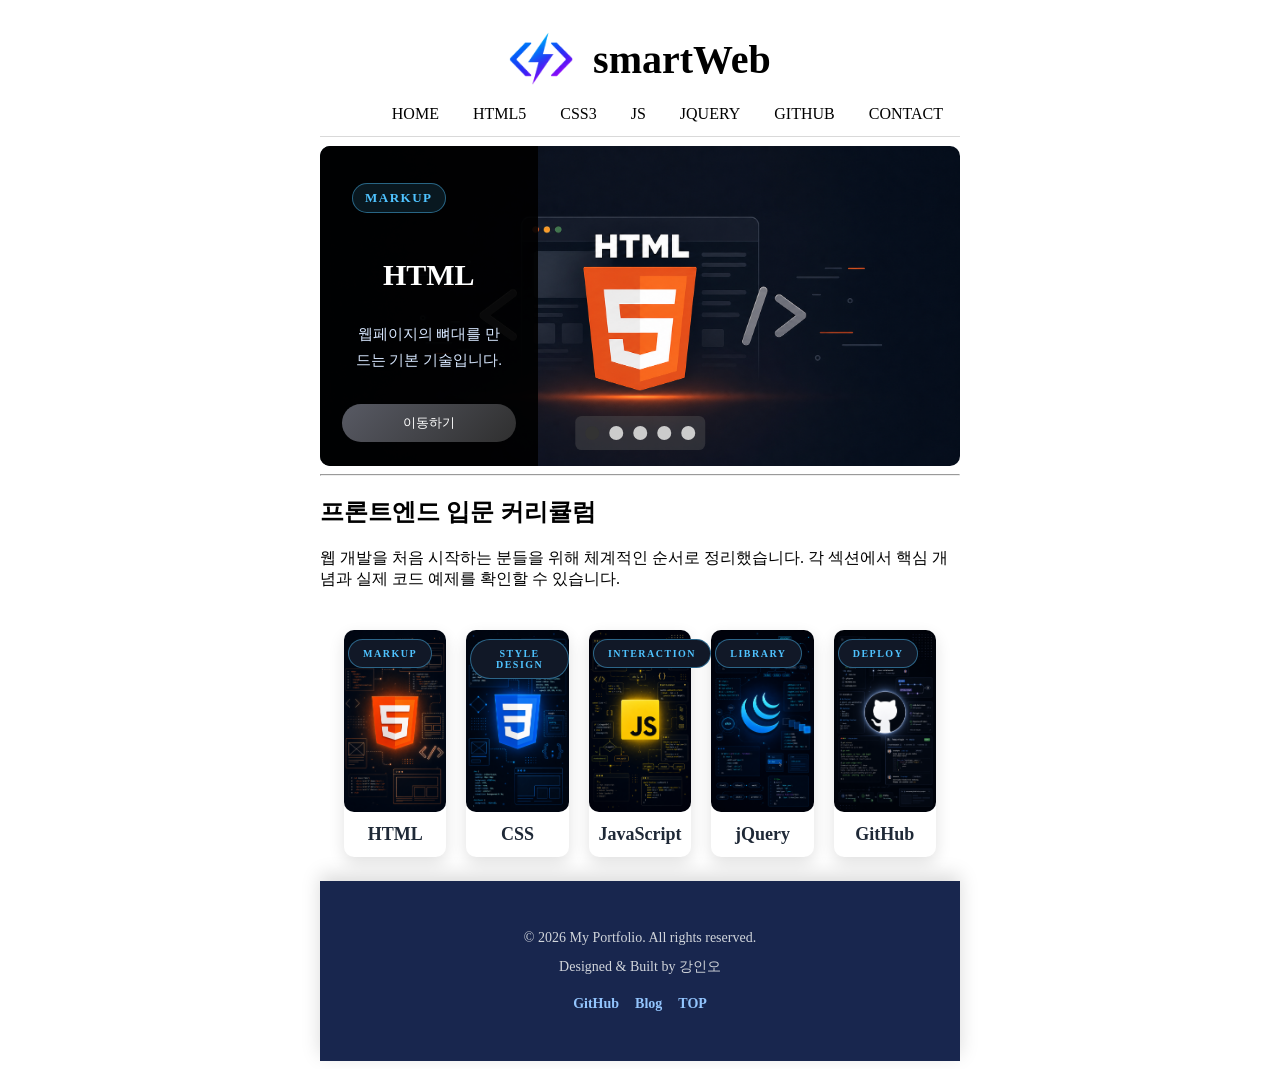
<file: index.html>
<!DOCTYPE html>
<html lang="ko">

<head>
    <meta charset="UTF-8">
    <meta name="viewport" content="width=device-width, initial-scale=1.0">
    <title>smartWeb</title>

    <link rel="stylesheet" href="css/index.css">
    <link rel="stylesheet" href="css/html.css">
    <link rel="stylesheet" href="css/css.css">
    <link rel="stylesheet" href="css/js.css">
    <link rel="stylesheet" href="css/jquery.css">
    <link rel="stylesheet" href="css/github.css">
    <link rel="stylesheet" href="css/contact.css">
</head>

<body>
    <div class="root">
        <header class="header">
            <div class="logo-area"><img class="logo" src="images/logo.png" alt=""></div>
            <div class="logo-title">smartWeb</div>
        </header>
        <main class="main">
            <div class="sidebar">
                <nav class="nav">
                    <span class="nav-button" data-page="home">Home</span>
                    <span class="nav-button" data-page="html">html5</span>
                    <span class="nav-button" data-page="css">css3</span>
                    <span class="nav-button" data-page="js">js</span>
                    <span class="nav-button" data-page="jquery">jquery</span>
                    <span class="nav-button" data-page="github">github</span>
                    <span class="nav-button" data-page="contact">Contact</span>
                </nav>
            </div>
            <div class="content">
            </div>
        </main>
        <footer class="footer">
            <p>© 2026 My Portfolio. All rights reserved.</p>
            <p>Designed & Built by 강인오</p>

            <div class="footer-links">
                <a href="https://github.com/gasshot" target="_blank">GitHub</a>
                <a href="#">Blog</a>
                <a href="#top">TOP</a>
            </div>
        </footer>
    </div>

    <!-- jQuery 먼저 불러오기 -->
    <script src="https://code.jquery.com/jquery-3.7.1.min.js"></script>

    <!-- 내가 만든 JS 파일 불러오기 -->
    <script src="./js/pages.js"></script>
    <script src="./js/script.js"></script>
</body>

</html>
</file>
<file: css/index.css>
.root {
    width: 50vw;
    min-height: 100vh;
    display: flex;
    flex-direction: column;
    margin: 0 auto;
}

.header {
    width: 100%;
    height: auto;
    color: black;
    padding-top: 20px;
    display: flex;
    flex-direction: row;
    justify-content:center;
    align-items: center;
    gap: 20px ;
}
.header .logo {
    width: 100%;
    height: auto;
}

.header .logo-area {
    width: 4rem;
    height: 4rem;
}

.header .logo-title {
    font-size: 2.5rem;
    line-height: 1.6;
    font-weight: bold;
}

.main {
    flex: 1;
    display: flex;
    flex-direction: column;
    height: auto;
}

.main .sidebar {
    /* background-color: aqua; */
    gap: 12px;
    /* padding: 16px; */
    flex: 0 0 auto;
    box-shadow: 0px 1px 0px 0px rgba(0, 0, 0, 0.15);
}

.skill-slider {
    text-align: center;
}

.image-box {
    position: relative;
    width: 100%;
    border-radius: 10px;
    overflow: hidden;
    margin-top: 10px;
}

.skill-image {
    width: 100%;
    height: auto;
    display: block;
}

.slide-text {
    position: absolute;
    left: 0;
    top: 0;
    z-index: 2;

    width: 34%;
    height: 100%;
    padding: 24px 32px;
    box-sizing: border-box;

    background-color: rgba(0, 0, 0, 0.92);
    color: #ffffff;

    display: flex;
    flex-direction: column;
    justify-content: flex-start;

    opacity: 0;
    transform: translateX(-30px);
}

.slide-text.show {
    animation: slideTextShow 0.7s ease forwards;
}

.slide-category {
    width: fit-content;
    padding: 6px 12px;
    margin-bottom: 18px;

    font-size: 13px;
    font-weight: 700;
    letter-spacing: 1.5px;

    color: #4fc3ff;
    border: 1px solid rgba(79, 195, 255, 0.45);
    border-radius: 999px;
    background-color: rgba(79, 195, 255, 0.12);
}

.slide-title {
    margin-bottom: 14px;

    font-size: 30px;
    font-weight: 800;
    line-height: 1.25;

    color: #ffffff;
}

.slide-desc {
    font-size: 15px;
    line-height: 1.7;
    color: #d7e7ff;
}

.navBtn {
    position: absolute;
    left: 50%;
    bottom: 24px;
    z-index: 3;

    transform: translateX(-50%);

    width: 80%;
    padding: 10px 16px;
    border: none;
    border-radius: 20px;

    background: linear-gradient(135deg, #585a64, #2f2f2f);
    color: #ffffff;
    cursor: pointer;
}

.navBtn:hover {
    background-color: #2563eb;
    color: white;
    border: 1px solid #4fc3ff;
}

.slider-dots {
    z-index: 3;
}

@keyframes slideTextShow {
    0% {
        opacity: 0;
        transform: translateX(-30px);
    }

    100% {
        opacity: 1;
        transform: translateX(0);
    }
}
.slider-dots {
  position: absolute;
  left: 50%;
  bottom: 1rem;
  transform: translateX(-50%);

  background-color: #6161615b;
  padding: 0.6rem;
  border-radius: 0.4rem;

  display: flex;
  gap: 0.6rem;
  z-index: 10;
}

.dot {
  width: 0.9rem;
  height: 0.9rem;
  border-radius: 50%;
  border: none;
  background-color: #cccccc;
  cursor: pointer;
}

.dot.active {
    background-color: #333333;
}

.nav {
    display: flex;
    flex-direction: row;
    justify-content: flex-end;
    width: 100%;
}

.nav-button {
    margin: 5px;
    padding: 8px 12px;
    border: none;
    background-color: transparent;
    cursor: pointer;
    font-size: 16px;
    text-transform: uppercase;
}

.nav-button:hover {
    color: blue;
}

.main .content {
    flex-grow: 4;
}

.footer {
    width: 100%;
    min-height: 180px;
    background-color: #18264e;
    color: #e5e7eb;

    display: flex;
    flex-direction: column;
    justify-content: center;
    align-items: center;

    gap: 12px;
    padding: 24px;
    box-sizing: border-box;

    text-align: center;
    box-shadow: 0 -6px 18px rgba(0, 0, 0, 0.15);
}

.footer p {
    margin: 0;
    font-size: 14px;
    color: #d1d5db;
}

.footer-links {
    display: flex;
    gap: 16px;
    margin-top: 8px;
}

.footer-links a {
    color: #93c5fd;
    text-decoration: none;
    font-size: 14px;
    font-weight: 600;
    transition: 0.3s;
}

.footer-links a:hover {
    color: #ffffff;
    transform: translateY(-2px);
}

.tech-grid {
    width: 100%;
    height: 100%;

    display: grid;
    grid-template-columns: repeat(5, minmax(0, 1fr));
    /* grid-template-rows: repeat(2, minmax(0, 1fr)); */
    gap: 20px;

    padding: 24px;
    box-sizing: border-box;
}

.tech-card {
    position: relative;

    min-width: 0;
    min-height: 0;

    background-color: #ffffff;
    border-radius: 10px;
    text-align: center;
    box-shadow: 0 6px 16px rgba(0, 0, 0, 0.12);
    transition: 0.3s;

    display: flex;
    flex-direction: column;
}

.tech-badge {
    position: absolute;
    left: 4%;
    top: 4%;

    padding: clamp(4px, 1vw, 8px) clamp(8px, 2vw, 14px);
    border-radius: 999px;
    border: 1px solid rgba(79, 195, 255, 0.45);
    color: #4fc3ff;
    letter-spacing: 1.5px;
    background-color: #111827;

    font-size: clamp(8px, 1.2vw, 10px);
    font-weight: 700;
    z-index: 2;
}

.tech-card:hover {
    transform: translateY(-6px);
}

.tech-image-box {
    flex: 1;
    min-height: 0;

    display: flex;
    justify-content: center;
    align-items: center;
    border-radius: 10px;
    background-color: #f3f4f6;
    overflow: hidden;
    cursor: pointer;
}

.tech-image-box img {
    max-width: 100%;
    max-height: 100%;

    width: auto;
    height: auto;

    display: block;
}

.tech-card h3 {
    margin: 0;
    padding: 12px 0;
    font-size: 18px;
    color: #1f2937;
}
</file>
<file: css/html.css>
.html-page {
    width: 100%;
    padding: 32px;
    box-sizing: border-box;
    background:
        radial-gradient(circle at top left, rgba(227, 76, 38, 0.2), transparent 34%),
        linear-gradient(180deg, #fff4ed 0%, #f8fafc 48%, #fff1e8 100%);
}

/* 제목 */
.html-page h2 {
    margin-bottom: 18px;
    font-size: 34px;
    font-weight: 900;
    color: #111827;
}

/* 모든 섹션 */
.html-page .content-section {
    position: relative;
    margin-bottom: 34px;
    padding: 34px;
    background-color: rgba(255, 255, 255, 0.94);
    border: 1px solid rgba(227, 76, 38, 0.28);
    border-radius: 18px;
    box-shadow:
        0 18px 40px rgba(15, 23, 42, 0.1),
        inset 0 1px 0 rgba(255, 255, 255, 0.9);
    overflow: hidden;
}

.html-page .content-section::before {
    content: "";
    position: absolute;
    top: 0;
    left: 34px;
    width: 96px;
    height: 4px;
    background: linear-gradient(90deg, #e34c26, #f97316);
    border-radius: 0 0 999px 999px;
}

/* 첫 번째 소개 영역 */
.html-page .content-section:first-of-type {
    background:
        linear-gradient(rgba(24, 24, 27, 0.9), rgba(24, 24, 27, 0.9)),
        repeating-linear-gradient(
            90deg,
            rgba(249, 115, 22, 0.1) 0,
            rgba(249, 115, 22, 0.1) 1px,
            transparent 1px,
            transparent 42px
        ),
        repeating-linear-gradient(
            0deg,
            rgba(249, 115, 22, 0.08) 0,
            rgba(249, 115, 22, 0.08) 1px,
            transparent 1px,
            transparent 42px
        );
    border: 1px solid #9a3412;
    box-shadow:
        0 22px 44px rgba(154, 52, 18, 0.3),
        inset 0 0 42px rgba(249, 115, 22, 0.12);
}

.html-page .content-info {
    display: grid;
    grid-template-columns: 390px 1fr;
    gap: 46px;
    align-items: center;
    width: 100%;
}

.html-page .rect-img {
    width: 100%;
    height: auto;
    border-radius: 16px;
    border: 1px solid rgba(251, 146, 60, 0.5);
    box-shadow:
        0 0 0 6px rgba(249, 115, 22, 0.08),
        0 22px 38px rgba(0, 0, 0, 0.42),
        0 0 42px rgba(249, 115, 22, 0.24);
}
/* 두 번째 섹션 목록 카드화 */
.html-page .content-section:nth-of-type(2) ul {
    display: grid;
    grid-template-columns: repeat(3, 1fr);
    gap: 18px;
    padding-left: 0;
    list-style: none;
}

.html-page .content-section:nth-of-type(2) li {
    position: relative;
    min-height: 120px;
    margin-bottom: 0;
    padding: 56px 20px 22px;
    background: linear-gradient(180deg, #ffffff, #f0f9ff);
    border: 1px solid rgba(251, 146, 60, 0.5);
    border-radius: 16px;
    box-shadow: 0 10px 24px rgba(182, 110, 21, 0.1);
    transition: 0.25s;
}

.html-page .content-section:nth-of-type(2) li::before {
    position: absolute;
    top: 18px;
    left: 20px;
    width: 34px;
    height: 30px;
    border-radius: 10px;
    display: flex;
    align-items: center;
    justify-content: center;
    background: #e34c26;
    color: #ffffff;
    font-size: 13px;
    font-weight: 900;
    box-shadow: 0 8px 18px rgba(182, 131, 21, 0.28);
}

.html-page .content-section:nth-of-type(2) li:nth-child(1)::before {
    content: "01";
}

.html-page .content-section:nth-of-type(2) li:nth-child(2)::before {
    content: "02";
}

.html-page .content-section:nth-of-type(2) li:nth-child(3)::before {
    content: "03";
}

.html-page .content-section:nth-of-type(2) li:hover {
    transform: translateY(-8px);
    border-color: #f97316;
    box-shadow: 0 18px 32px rgba(182, 126, 21, 0.2);
}
/* 첫 번째 소개 텍스트 */
.html-page .content-info ul {
    position: relative;
    margin: 0;
    padding: 28px 30px;
    list-style: none;
    border-radius: 16px;
    background: rgba(2, 6, 23, 0.55);
    border: 1px solid rgba(251, 146, 60, 0.3);
    backdrop-filter: blur(8px);
}

.html-page .content-info ul::before {
    content: "HTML5";
    display: inline-block;
    margin-bottom: 18px;
    padding: 7px 14px;
    border-radius: 999px;
    background: rgba(249, 115, 22, 0.18);
    color: #fed7aa;
    font-size: 13px;
    font-weight: 900;
    letter-spacing: 1px;
}

.html-page .content-info li {
    position: relative;
    margin-bottom: 16px;
    padding-left: 28px;
    color: #ffedd5;
    font-size: 17px;
    line-height: 1.8;
}

.html-page .content-info li::before {
    content: "";
    position: absolute;
    left: 0;
    top: 13px;
    width: 10px;
    height: 10px;
    border-radius: 50%;
    background: #fb923c;
    box-shadow: 0 0 14px #fb923c;
}

/* 섹션 제목과 문단 */
.html-page .content-section h3 {
    margin-bottom: 22px;
    font-size: 25px;
    font-weight: 900;
    color: #111827;
}

.html-page .content-section > p {
    margin-bottom: 16px;
    font-size: 15px;
    line-height: 1.7;
    color: #374151;
}

/* 코드 */
.html-page code {
    padding: 3px 6px;
    font-size: 13px;
    color: #c2410c;
    background-color: #fff7ed;
    border-radius: 4px;
}

.html-page pre {
    position: relative;
    margin-top: 18px;
    padding: 54px 24px 24px;
    overflow-x: auto;
    background-color: #0d1117;
    border: 1px solid #30363d;
    border-radius: 16px;
    box-shadow: inset 0 0 28px rgba(249, 115, 22, 0.06);
}

.html-page pre::before {
    content: "";
    position: absolute;
    top: 20px;
    left: 22px;
    width: 12px;
    height: 12px;
    border-radius: 50%;
    background: #ef4444;
    box-shadow:
        22px 0 #f59e0b,
        44px 0 #22c55e;
}

.html-page pre code {
    padding: 0;
    color: #fed7aa;
    background: none;
    font-size: 15px;
    line-height: 1.8;
    font-family: Consolas, Monaco, "Courier New", monospace;
}

/* 태그 표 */
.html-page .tag-table {
    width: 100%;
    margin-top: 18px;
    border-collapse: separate;
    border-spacing: 0;
    overflow: hidden;
    border: 1px solid #fed7aa;
    border-radius: 14px;
    box-shadow: 0 12px 28px rgba(194, 65, 12, 0.08);
}

.html-page .tag-table th,
.html-page .tag-table td {
    padding: 15px 18px;
    text-align: left;
    border-bottom: 1px solid #ffedd5;
}

.html-page .tag-table th {
    background: linear-gradient(90deg, #fff7ed, #ffedd5);
    color: #9a3412;
    font-weight: 900;
}

.html-page .tag-table td {
    color: #374151;
    background-color: #ffffff;
}

.html-page .tag-table tr:hover td {
    background-color: #fff7ed;
}

.html-page .tag-table tr:last-child td {
    border-bottom: none;
}

.html-page .tag-table td code {
    font-size: 14px;
    font-weight: 700;
}

/* 반응형 */
@media (max-width: 768px) {
    .html-page {
        padding: 16px;
    }

    .html-page .content-section {
        padding: 24px;
    }

    .html-page .content-info {
        grid-template-columns: 1fr;
        gap: 26px;
    }

    .html-page .tag-table th,
    .html-page .tag-table td {
        padding: 12px;
        font-size: 14px;
    }
}
</file>
<file: css/css.css>
.css-page {
    padding: 32px;
    background:
        radial-gradient(circle at top left, rgba(21, 114, 182, 0.22), transparent 34%),
        linear-gradient(180deg, #eef7ff 0%, #f8fafc 48%, #eaf4ff 100%);
}

.css-page h2 {
    margin-bottom: 18px;
    font-size: 34px;
    font-weight: 900;
    color: #0f172a;
}

.css-page > p {
    max-width: 720px;
    margin-bottom: 32px;
    font-size: 16px;
    line-height: 1.7;
    color: #475569;
}

/* 모든 섹션 공통 */
.css-page .content-section {
    position: relative;
    margin-bottom: 34px;
    padding: 34px;
    background-color: rgba(255, 255, 255, 0.94);
    border: 1px solid rgba(21, 114, 182, 0.28);
    border-radius: 18px;
    box-shadow:
        0 18px 40px rgba(15, 23, 42, 0.1),
        inset 0 1px 0 rgba(255, 255, 255, 0.9);
    overflow: hidden;
}

.css-page .content-section::before {
    content: "";
    position: absolute;
    top: 0;
    left: 34px;
    width: 96px;
    height: 4px;
    background: linear-gradient(90deg, #1572b6, #33a9dc);
    border-radius: 0 0 999px 999px;
}

/* 첫 번째 소개 영역 */
.css-page .content-section:first-of-type {
    background:
        linear-gradient(rgba(8, 47, 73, 0.92), rgba(8, 47, 73, 0.92)),
        repeating-linear-gradient(
            90deg,
            rgba(51, 169, 220, 0.1) 0,
            rgba(51, 169, 220, 0.1) 1px,
            transparent 1px,
            transparent 42px
        ),
        repeating-linear-gradient(
            0deg,
            rgba(51, 169, 220, 0.08) 0,
            rgba(51, 169, 220, 0.08) 1px,
            transparent 1px,
            transparent 42px
        );
    border: 1px solid #075985;
    box-shadow:
        0 22px 44px rgba(8, 47, 73, 0.3),
        inset 0 0 42px rgba(51, 169, 220, 0.12);
}

.css-page .content-info {
    display: grid;
    grid-template-columns: 390px 1fr;
    gap: 46px;
    align-items: center;
    width: 100%;
}

.css-page .rect-img {
    width: 100%;
    height: auto;
    border-radius: 16px;
    border: 1px solid rgba(125, 211, 252, 0.5);
    box-shadow:
        0 0 0 6px rgba(51, 169, 220, 0.08),
        0 22px 38px rgba(0, 0, 0, 0.42),
        0 0 42px rgba(51, 169, 220, 0.24);
}

/* 첫 번째 소개 텍스트 */
.css-page .content-info ul {
    position: relative;
    margin: 0;
    padding: 28px 30px;
    list-style: none;
    border-radius: 16px;
    background: rgba(2, 6, 23, 0.55);
    border: 1px solid rgba(125, 211, 252, 0.28);
    backdrop-filter: blur(8px);
}

.css-page .content-info ul::before {
    content: "CSS3";
    display: inline-block;
    margin-bottom: 18px;
    padding: 7px 14px;
    border-radius: 999px;
    background: rgba(51, 169, 220, 0.18);
    color: #bae6fd;
    font-size: 13px;
    font-weight: 900;
    letter-spacing: 1px;
}

.css-page .content-info li {
    position: relative;
    margin-bottom: 16px;
    padding-left: 28px;
    color: #e0f2fe;
    font-size: 17px;
    line-height: 1.8;
}

.css-page .content-info li::before {
    content: "";
    position: absolute;
    left: 0;
    top: 13px;
    width: 10px;
    height: 10px;
    border-radius: 50%;
    background: #38bdf8;
    box-shadow: 0 0 14px #38bdf8;
}

/* 섹션 제목 */
.css-page .content-section h3 {
    margin-bottom: 22px;
    font-size: 25px;
    font-weight: 900;
    color: #0f172a;
}

/* 일반 목록 */
.css-page ul,
.css-page ol {
    padding-left: 22px;
}

.css-page li {
    margin-bottom: 12px;
    font-size: 15px;
    line-height: 1.7;
    color: #334155;
}

.css-page li::marker {
    color: #1572b6;
    font-weight: 800;
}

/* 두 번째 섹션 목록 카드화 */
.css-page .content-section:nth-of-type(2) ul {
    display: grid;
    grid-template-columns: repeat(3, 1fr);
    gap: 18px;
    padding-left: 0;
    list-style: none;
}

.css-page .content-section:nth-of-type(2) li {
    position: relative;
    min-height: 120px;
    margin-bottom: 0;
    padding: 56px 20px 22px;
    background: linear-gradient(180deg, #ffffff, #f0f9ff);
    border: 1px solid #bae6fd;
    border-radius: 16px;
    box-shadow: 0 10px 24px rgba(21, 114, 182, 0.1);
    transition: 0.25s;
}

.css-page .content-section:nth-of-type(2) li::before {
    position: absolute;
    top: 18px;
    left: 20px;
    width: 34px;
    height: 30px;
    border-radius: 10px;
    display: flex;
    align-items: center;
    justify-content: center;
    background: #1572b6;
    color: #ffffff;
    font-size: 13px;
    font-weight: 900;
    box-shadow: 0 8px 18px rgba(21, 114, 182, 0.28);
}

.css-page .content-section:nth-of-type(2) li:nth-child(1)::before {
    content: "01";
}

.css-page .content-section:nth-of-type(2) li:nth-child(2)::before {
    content: "02";
}

.css-page .content-section:nth-of-type(2) li:nth-child(3)::before {
    content: "03";
}

.css-page .content-section:nth-of-type(2) li:hover {
    transform: translateY(-8px);
    border-color: #33a9dc;
    box-shadow: 0 18px 32px rgba(21, 114, 182, 0.2);
}

/* 코드 섹션 */
.css-page .content-section:nth-of-type(3) {
    background: #082f49;
    border-color: #0c4a6e;
    box-shadow: 0 22px 44px rgba(8, 47, 73, 0.3);
}

.css-page .content-section:nth-of-type(3)::before {
    background: linear-gradient(90deg, #38bdf8, #22c55e);
}

.css-page .content-section:nth-of-type(3) h3 {
    color: #e0f2fe;
}

.css-page code {
    padding: 3px 6px;
    font-size: 13px;
    color: #1572b6;
    background-color: #f0f9ff;
    border-radius: 4px;
}

.css-page pre {
    position: relative;
    margin-top: 18px;
    padding: 54px 24px 24px;
    overflow-x: auto;
    background-color: #0d1117;
    border: 1px solid #30363d;
    border-radius: 16px;
    box-shadow: inset 0 0 28px rgba(56, 189, 248, 0.06);
}

.css-page pre::before {
    content: "";
    position: absolute;
    top: 20px;
    left: 22px;
    width: 12px;
    height: 12px;
    border-radius: 50%;
    background: #ef4444;
    box-shadow:
        22px 0 #f59e0b,
        44px 0 #22c55e;
}

.css-page pre code {
    padding: 0;
    color: #bfdbfe;
    background: none;
    font-size: 15px;
    line-height: 1.8;
    font-family: Consolas, Monaco, "Courier New", monospace;
}

/* 반응형 */
@media (max-width: 768px) {
    .css-page {
        padding: 16px;
    }

    .css-page .content-section {
        padding: 24px;
    }

    .css-page .content-info {
        grid-template-columns: 1fr;
        gap: 26px;
    }

    .css-page .content-section:nth-of-type(2) ul {
        grid-template-columns: 1fr;
    }
}
</file>
<file: css/js.css>
.js-page {
    padding: 32px;
    background:
        radial-gradient(circle at top left, rgba(250, 204, 21, 0.22), transparent 34%),
        linear-gradient(180deg, #fffbea 0%, #f8fafc 48%, #fff7d6 100%);
}

/* 제목 */
.js-page h2 {
    margin-bottom: 18px;
    font-size: 34px;
    font-weight: 900;
    color: #111827;
}

/* 모든 섹션 공통 */
.js-page .content-section {
    position: relative;
    margin-bottom: 34px;
    padding: 34px;
    background-color: rgba(255, 255, 255, 0.94);
    border: 1px solid rgba(234, 179, 8, 0.35);
    border-radius: 18px;
    box-shadow:
        0 18px 40px rgba(15, 23, 42, 0.1),
        inset 0 1px 0 rgba(255, 255, 255, 0.9);
    overflow: hidden;
}

.js-page .content-section::before {
    content: "";
    position: absolute;
    top: 0;
    left: 34px;
    width: 96px;
    height: 4px;
    background: linear-gradient(90deg, #facc15, #f59e0b);
    border-radius: 0 0 999px 999px;
}

/* 첫 번째 소개 영역 */
.js-page .content-section:first-child {
    background:
        linear-gradient(rgba(17, 24, 39, 0.9), rgba(17, 24, 39, 0.9)),
        repeating-linear-gradient(
            90deg,
            rgba(250, 204, 21, 0.1) 0,
            rgba(250, 204, 21, 0.1) 1px,
            transparent 1px,
            transparent 42px
        ),
        repeating-linear-gradient(
            0deg,
            rgba(250, 204, 21, 0.08) 0,
            rgba(250, 204, 21, 0.08) 1px,
            transparent 1px,
            transparent 42px
        );
    border: 1px solid #713f12;
    box-shadow:
        0 22px 44px rgba(113, 63, 18, 0.28),
        inset 0 0 42px rgba(250, 204, 21, 0.1);
}

.js-page .content-info {
    display: grid;
    grid-template-columns: 390px 1fr;
    gap: 46px;
    align-items: center;
    width: 100%;
}

.js-page .rect-img {
    width: 100%;
    height: auto;
    border-radius: 16px;
    border: 1px solid rgba(250, 204, 21, 0.5);
    box-shadow:
        0 0 0 6px rgba(250, 204, 21, 0.08),
        0 22px 38px rgba(0, 0, 0, 0.42),
        0 0 42px rgba(250, 204, 21, 0.22);
}

/* 첫 번째 소개 텍스트 */
.js-page .content-info ul {
    position: relative;
    margin: 0;
    padding: 28px 30px;
    list-style: none;
    border-radius: 16px;
    background: rgba(2, 6, 23, 0.55);
    border: 1px solid rgba(250, 204, 21, 0.28);
    backdrop-filter: blur(8px);
}

.js-page .content-info ul::before {
    content: "JavaScript";
    display: inline-block;
    margin-bottom: 18px;
    padding: 7px 14px;
    border-radius: 999px;
    background: rgba(250, 204, 21, 0.16);
    color: #fde68a;
    font-size: 13px;
    font-weight: 900;
    letter-spacing: 1px;
}

.js-page .content-info li {
    position: relative;
    margin-bottom: 16px;
    padding-left: 28px;
    color: #fef3c7;
    font-size: 17px;
    line-height: 1.8;
}

.js-page .content-info li::before {
    content: "";
    position: absolute;
    left: 0;
    top: 13px;
    width: 10px;
    height: 10px;
    border-radius: 50%;
    background: #facc15;
    box-shadow: 0 0 14px #facc15;
}

/* 섹션 제목 */
.js-page .content-section h3 {
    margin-bottom: 22px;
    font-size: 25px;
    font-weight: 900;
    color: #111827;
}

/* 일반 목록 */
.js-page ul,
.js-page ol {
    padding-left: 22px;
}

.js-page li {
    margin-bottom: 12px;
    font-size: 15px;
    line-height: 1.7;
    color: #374151;
}

.js-page li::marker {
    color: #d97706;
    font-weight: 800;
}

/* 두 번째 섹션 목록 카드화 */
.js-page .content-section:nth-child(2) ul {
    display: grid;
    grid-template-columns: repeat(3, 1fr);
    gap: 18px;
    padding-left: 0;
    list-style: none;
}

.js-page .content-section:nth-child(2) li {
    position: relative;
    min-height: 120px;
    margin-bottom: 0;
    padding: 56px 20px 22px;
    background: linear-gradient(180deg, #ffffff, #fffbeb);
    border: 1px solid #fde68a;
    border-radius: 16px;
    box-shadow: 0 10px 24px rgba(217, 119, 6, 0.1);
    transition: 0.25s;
}

.js-page .content-section:nth-child(2) li::before {
    position: absolute;
    top: 18px;
    left: 20px;
    width: 34px;
    height: 30px;
    border-radius: 10px;
    display: flex;
    align-items: center;
    justify-content: center;
    background: #facc15;
    color: #111827;
    font-size: 13px;
    font-weight: 900;
    box-shadow: 0 8px 18px rgba(217, 119, 6, 0.25);
}

.js-page .content-section:nth-child(2) li:nth-child(1)::before {
    content: "01";
}

.js-page .content-section:nth-child(2) li:nth-child(2)::before {
    content: "02";
}

.js-page .content-section:nth-child(2) li:nth-child(3)::before {
    content: "03";
}

.js-page .content-section:nth-child(2) li:hover {
    transform: translateY(-8px);
    border-color: #f59e0b;
    box-shadow: 0 18px 32px rgba(217, 119, 6, 0.2);
}

/* 코드 섹션 */
.js-page .content-section:nth-child(3) {
    background: #111827;
    border-color: #374151;
    box-shadow: 0 22px 44px rgba(17, 24, 39, 0.3);
}

.js-page .content-section:nth-child(3)::before {
    background: linear-gradient(90deg, #facc15, #22c55e);
}

.js-page .content-section:nth-child(3) h3 {
    color: #fef3c7;
}

.js-page pre {
    position: relative;
    margin-top: 18px;
    padding: 54px 24px 24px;
    overflow-x: auto;
    background-color: #0d1117;
    border: 1px solid #30363d;
    border-radius: 16px;
    box-shadow: inset 0 0 28px rgba(250, 204, 21, 0.06);
}

.js-page pre::before {
    content: "";
    position: absolute;
    top: 20px;
    left: 22px;
    width: 12px;
    height: 12px;
    border-radius: 50%;
    background: #ef4444;
    box-shadow:
        22px 0 #f59e0b,
        44px 0 #22c55e;
}

.js-page code {
    padding: 3px 6px;
    font-size: 13px;
    color: #b45309;
    background-color: #fffbeb;
    border-radius: 4px;
}

.js-page pre code {
    padding: 0;
    color: #fde68a;
    background: none;
    font-size: 15px;
    line-height: 1.8;
    font-family: Consolas, Monaco, "Courier New", monospace;
}

/* 반응형 */
@media (max-width: 768px) {
    .js-page {
        padding: 16px;
    }

    .js-page .content-section {
        padding: 24px;
    }

    .js-page .content-info {
        grid-template-columns: 1fr;
        gap: 26px;
    }

    .js-page .content-section:nth-child(2) ul {
        grid-template-columns: 1fr;
    }
}
</file>
<file: css/github.css>
.github-page {
    padding: 32px;
    background:
        radial-gradient(circle at top left, rgba(36, 41, 47, 0.18), transparent 34%),
        linear-gradient(180deg, #f6f8fa 0%, #ffffff 48%, #eef2f7 100%);
}

/* GitHub 배지 */
.github-badge {
    display: inline-block;
    margin-bottom: 18px;
    padding: 7px 14px;
    font-size: 12px;
    font-weight: 900;
    letter-spacing: 0.8px;
    color: #ffffff;
    background: linear-gradient(135deg, #24292f, #57606a);
    border-radius: 999px;
    box-shadow: 0 8px 18px rgba(36, 41, 47, 0.22);
}

/* 제목 */
.github-page h2 {
    margin-bottom: 18px;
    font-size: 34px;
    font-weight: 900;
    color: #111827;
}

.github-page > p {
    max-width: 720px;
    margin-bottom: 32px;
    font-size: 16px;
    line-height: 1.7;
    color: #475569;
}

/* 모든 섹션 */
.github-page .content-section {
    position: relative;
    margin-bottom: 34px;
    padding: 34px;
    background-color: rgba(255, 255, 255, 0.95);
    border: 1px solid rgba(36, 41, 47, 0.16);
    border-radius: 18px;
    box-shadow:
        0 18px 40px rgba(15, 23, 42, 0.1),
        inset 0 1px 0 rgba(255, 255, 255, 0.9);
    overflow: hidden;
}

.github-page .content-section::before {
    content: "";
    position: absolute;
    top: 0;
    left: 34px;
    width: 96px;
    height: 4px;
    background: linear-gradient(90deg, #24292f, #6e7681);
    border-radius: 0 0 999px 999px;
}

/* 첫 번째 소개 영역 */
.github-page .content-section:first-of-type {
    background:
        linear-gradient(rgba(13, 17, 23, 0.92), rgba(13, 17, 23, 0.92)),
        repeating-linear-gradient(
            90deg,
            rgba(139, 148, 158, 0.12) 0,
            rgba(139, 148, 158, 0.12) 1px,
            transparent 1px,
            transparent 42px
        ),
        repeating-linear-gradient(
            0deg,
            rgba(139, 148, 158, 0.08) 0,
            rgba(139, 148, 158, 0.08) 1px,
            transparent 1px,
            transparent 42px
        );
    border: 1px solid #30363d;
    box-shadow:
        0 22px 44px rgba(13, 17, 23, 0.32),
        inset 0 0 42px rgba(139, 148, 158, 0.1);
}

.github-page .content-info {
    display: grid;
    grid-template-columns: 390px 1fr;
    gap: 46px;
    align-items: center;
    width: 100%;
}

.github-page .rect-img {
    width: 100%;
    height: auto;
    border-radius: 16px;
    border: 1px solid rgba(139, 148, 158, 0.45);
    box-shadow:
        0 0 0 6px rgba(139, 148, 158, 0.08),
        0 22px 38px rgba(0, 0, 0, 0.42),
        0 0 42px rgba(88, 166, 255, 0.18);
}

/* 첫 번째 설명 박스 */
.github-page .content-info ul {
    position: relative;
    margin: 0;
    padding: 28px 30px;
    list-style: none;
    border-radius: 16px;
    background: rgba(22, 27, 34, 0.72);
    border: 1px solid rgba(139, 148, 158, 0.28);
    backdrop-filter: blur(8px);
}

.github-page .content-info ul::before {
    content: "GitHub";
    display: inline-block;
    margin-bottom: 18px;
    padding: 7px 14px;
    border-radius: 999px;
    background: rgba(88, 166, 255, 0.16);
    color: #79c0ff;
    font-size: 13px;
    font-weight: 900;
    letter-spacing: 1px;
}

.github-page .content-info li {
    position: relative;
    margin-bottom: 16px;
    padding-left: 28px;
    color: #c9d1d9;
    font-size: 17px;
    line-height: 1.8;
}

.github-page .content-info li::before {
    content: "";
    position: absolute;
    left: 0;
    top: 13px;
    width: 10px;
    height: 10px;
    border-radius: 50%;
    background: #58a6ff;
    box-shadow: 0 0 14px #58a6ff;
}

/* 섹션 제목 */
.github-page .content-section h3 {
    margin-bottom: 22px;
    font-size: 25px;
    font-weight: 900;
    color: #111827;
}

/* 일반 목록 */
.github-page ul,
.github-page ol {
    padding-left: 22px;
}

.github-page li {
    margin-bottom: 12px;
    font-size: 15px;
    line-height: 1.7;
    color: #374151;
}

.github-page li::marker {
    color: #24292f;
    font-weight: 800;
}

/* 두 번째 섹션 카드화 */
.github-page .content-section:nth-of-type(2) ul {
    display: grid;
    grid-template-columns: repeat(3, 1fr);
    gap: 18px;
    padding-left: 0;
    list-style: none;
}

.github-page .content-section:nth-of-type(2) li {
    position: relative;
    min-height: 120px;
    margin-bottom: 0;
    padding: 56px 20px 22px;
    background: linear-gradient(180deg, #ffffff, #f6f8fa);
    border: 1px solid #d0d7de;
    border-radius: 16px;
    box-shadow: 0 10px 24px rgba(36, 41, 47, 0.08);
    transition: 0.25s;
}

.github-page .content-section:nth-of-type(2) li::before {
    position: absolute;
    top: 18px;
    left: 20px;
    width: 34px;
    height: 30px;
    border-radius: 10px;
    display: flex;
    align-items: center;
    justify-content: center;
    background: #24292f;
    color: #ffffff;
    font-size: 13px;
    font-weight: 900;
    box-shadow: 0 8px 18px rgba(36, 41, 47, 0.24);
}

.github-page .content-section:nth-of-type(2) li:nth-child(1)::before {
    content: "01";
}

.github-page .content-section:nth-of-type(2) li:nth-child(2)::before {
    content: "02";
}

.github-page .content-section:nth-of-type(2) li:nth-child(3)::before {
    content: "03";
}

.github-page .content-section:nth-of-type(2) li:hover {
    transform: translateY(-8px);
    border-color: #58a6ff;
    box-shadow: 0 18px 32px rgba(88, 166, 255, 0.18);
}

/* inline code */
.github-page code {
    padding: 3px 6px;
    font-size: 13px;
    color: #24292f;
    background-color: #f3f4f6;
    border-radius: 4px;
}

/* Git Bash 박스 */
.git-bash-box {
    margin-top: 20px;
    overflow: hidden;
    background-color: #0d1117;
    border: 1px solid #30363d;
    border-radius: 16px;
    box-shadow:
        0 22px 44px rgba(13, 17, 23, 0.32),
        inset 0 0 28px rgba(88, 166, 255, 0.06);
}

.git-bash-header {
    display: flex;
    align-items: center;
    gap: 8px;
    height: 42px;
    padding: 0 16px;
    background-color: #161b22;
    border-bottom: 1px solid #30363d;
}

.bash-dot {
    width: 11px;
    height: 11px;
    border-radius: 50%;
}

.bash-dot.red {
    background-color: #ff5f56;
}

.bash-dot.yellow {
    background-color: #ffbd2e;
}

.bash-dot.green {
    background-color: #27c93f;
}

.bash-title {
    margin-left: 8px;
    font-size: 13px;
    color: #c9d1d9;
}

.git-bash-box pre {
    margin: 0;
    padding: 24px;
    overflow-x: auto;
}

.git-bash-box code {
    padding: 0;
    color: #d1d5db;
    background: none;
    font-size: 15px;
    line-height: 1.8;
    font-family: Consolas, Monaco, "Courier New", monospace;
}

/* 반응형 */
@media (max-width: 768px) {
    .github-page {
        padding: 16px;
    }

    .github-page .content-section {
        padding: 24px;
    }

    .github-page .content-info {
        grid-template-columns: 1fr;
        gap: 26px;
    }

    .github-page .content-section:nth-of-type(2) ul {
        grid-template-columns: 1fr;
    }

    .git-bash-box pre {
        padding: 20px;
    }
}
</file>
<file: css/contact.css>
.contact-page {
    width: 100%;
    padding: 40px 24px;
    box-sizing: border-box;
}

.profile-title{
    font-size: 3rem;
    font-weight: bold;
    letter-spacing: 1.5px;
    margin-left: 1rem;
    margin-bottom: 2rem;
}

.profile-card {
    position: relative;
    display: flex;
    gap: 32px;
    padding: 32px;
    border-radius: 12px;
    background-color: #ffffff;
    box-shadow: 0 6px 16px rgba(0, 0, 0, 0.12);
}

.profile-image-box {
    width: 220px;
    flex-shrink: 0;
}

.profile-image {
    width: 100%;
    /* margin-top: 10%; */
    /* aspect-ratio: 1 / 1; */
    object-fit: cover;
    border-radius: 12px;
}

.profile-info {
    flex: 1;
}

.profile-name {
    margin-bottom: 8px;
    font-size: 32px;
    color: #222;
}

.profile-job {
    margin-bottom: 16px;
    font-size: 18px;
    font-weight: 600;
    color: #2563eb;
}

.profile-desc {
    margin-bottom: 24px;
    line-height: 1.7;
    color: #555;
}

.info-list {
    list-style: none;
    padding: 0;
    margin: 0 0 24px;
}

.info-list li {
    display: flex;
    padding: 12px 0;
    border-bottom: 1px solid #eee;
}

.info-list span {
    width: 100px;
    color: #777;
}

.info-list strong {
    color: #222;
}

.contact-buttons {
    display: flex;
    gap: 12px;
}

.contact-buttons a {
    padding: 12px 18px;
    border-radius: 8px;
    background-color: #2563eb;
    color: #ffffff;
    text-decoration: none;
    font-weight: 600;
    transition: 0.3s;
}

.contact-buttons a:hover {
    background-color: #1d4ed8;
}

/* 모바일 대응 */
@media (max-width: 768px) {
    .profile-card {
        flex-direction: column;
        padding: 24px;
    }

    .profile-image-box {
        width: 100%;
        max-width: 240px;
        margin: 0 auto;
    }

    .profile-name {
        font-size: 26px;
        text-align: center;
    }

    .profile-job {
        text-align: center;
    }

    .contact-buttons {
        flex-direction: column;
    }

    .contact-buttons a {
        text-align: center;
    }
}
.profile-tech {
    margin-top: 32px;
    padding: 12px 32px;
    border-radius: 12px;
    background-color: #ffffff;
    box-shadow: 0 6px 16px rgba(0, 0, 0, 0.12);
}

.profile-section-title {
    font-size: 1.5rem;
    color: #222;
}

.tech-table {
    width: 100%;
    border: 1px solid #e5e7eb;
    border-radius: 8px;
    overflow: hidden;
}

.tech-row {
    display: grid;
    grid-template-columns: 12rem 1fr;
    border-bottom: 1px solid #e5e7eb;
}

.tech-row:last-child {
    border-bottom: none;
}

.tech-category {
    padding: 16px;
    border-right: 1px solid #e5e7eb;
    background-color: #f9fafb;
    font-weight: 700;
    color: #333;
}

.tech-items {
    display: flex;
    flex-wrap: wrap;
    gap: 8px;
    padding: 14px 16px;
}

.profile-tech-badge {
    display: inline-block;
    padding: 7px 12px;
    border-radius: 4px;
    color: #ffffff;
    font-size: 13px;
    font-weight: 700;
}

.profile-tech-html {
    background-color: #e34f26;
}

.profile-tech-css {
    background-color: #1572b6;
}

.profile-tech-js {
    background-color: #f7df1e;
    color: #222;
}

.profile-tech-react {
    background-color: #61dafb;
    color: #222;
}

.profile-tech-node {
    background-color: #3c873a;
}

.profile-tech-csharp {
    background-color: #68217a;
}

.profile-tech-unity {
    background-color: #222222;
}

.profile-tech-mysql {
    background-color: #00758f;
}

@media (max-width: 768px) {
    .profile-tech {
        padding: 24px;
    }

    .tech-row {
        grid-template-columns: 1fr;
    }

    .tech-category {
        border-right: none;
        border-bottom: 1px solid #e5e7eb;
    }
}
</file>
